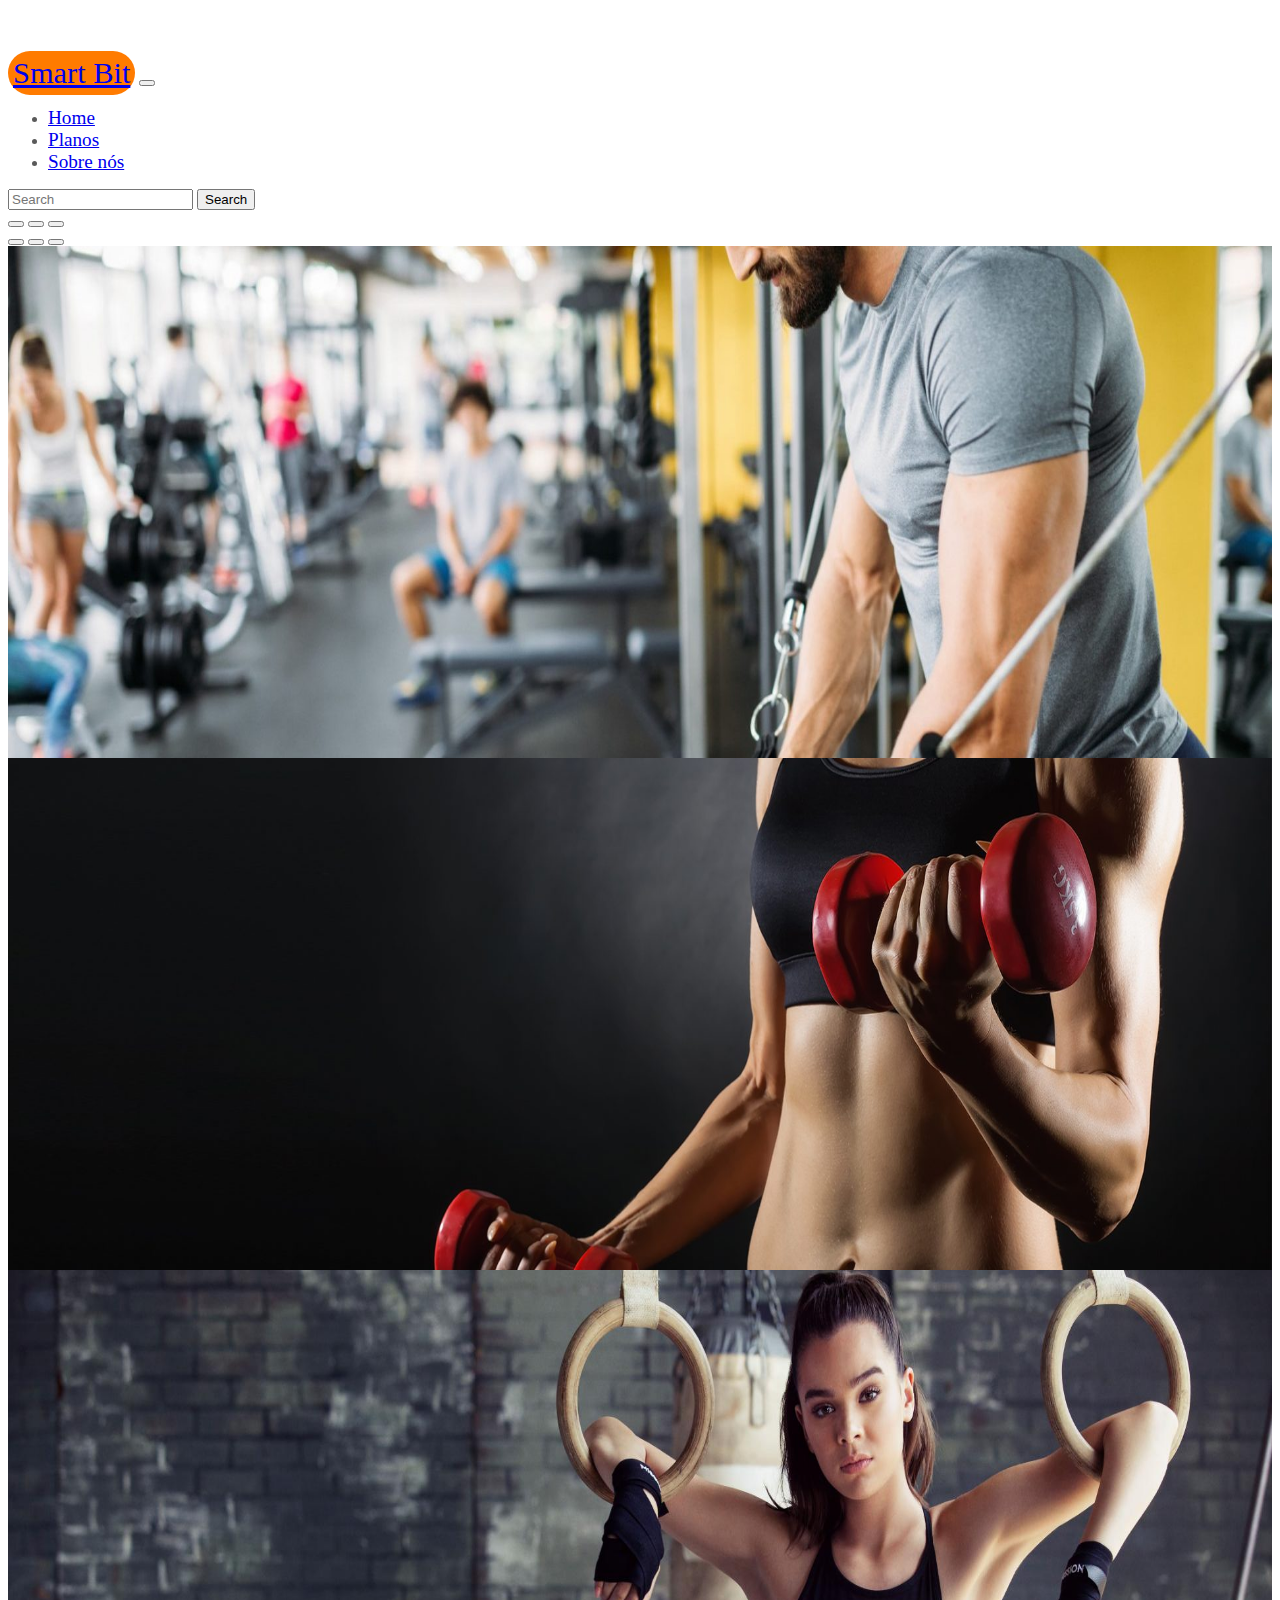
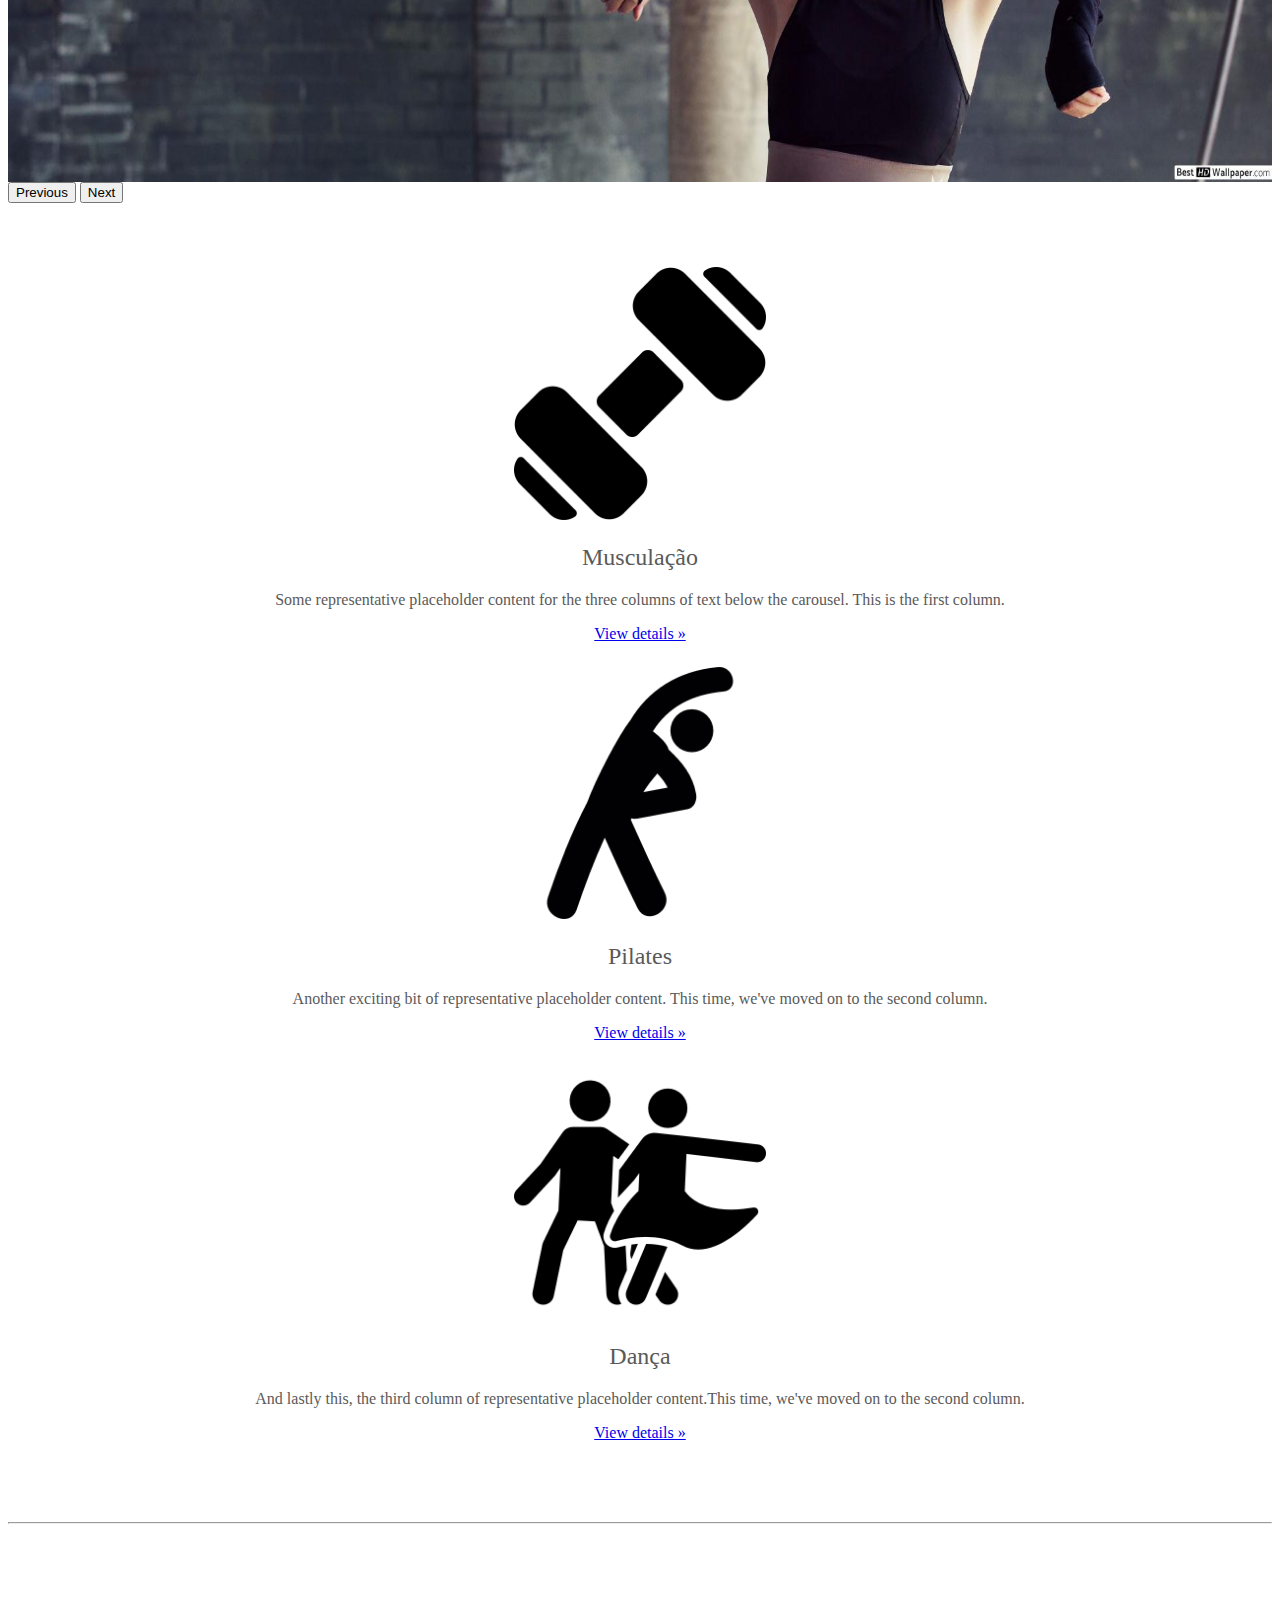
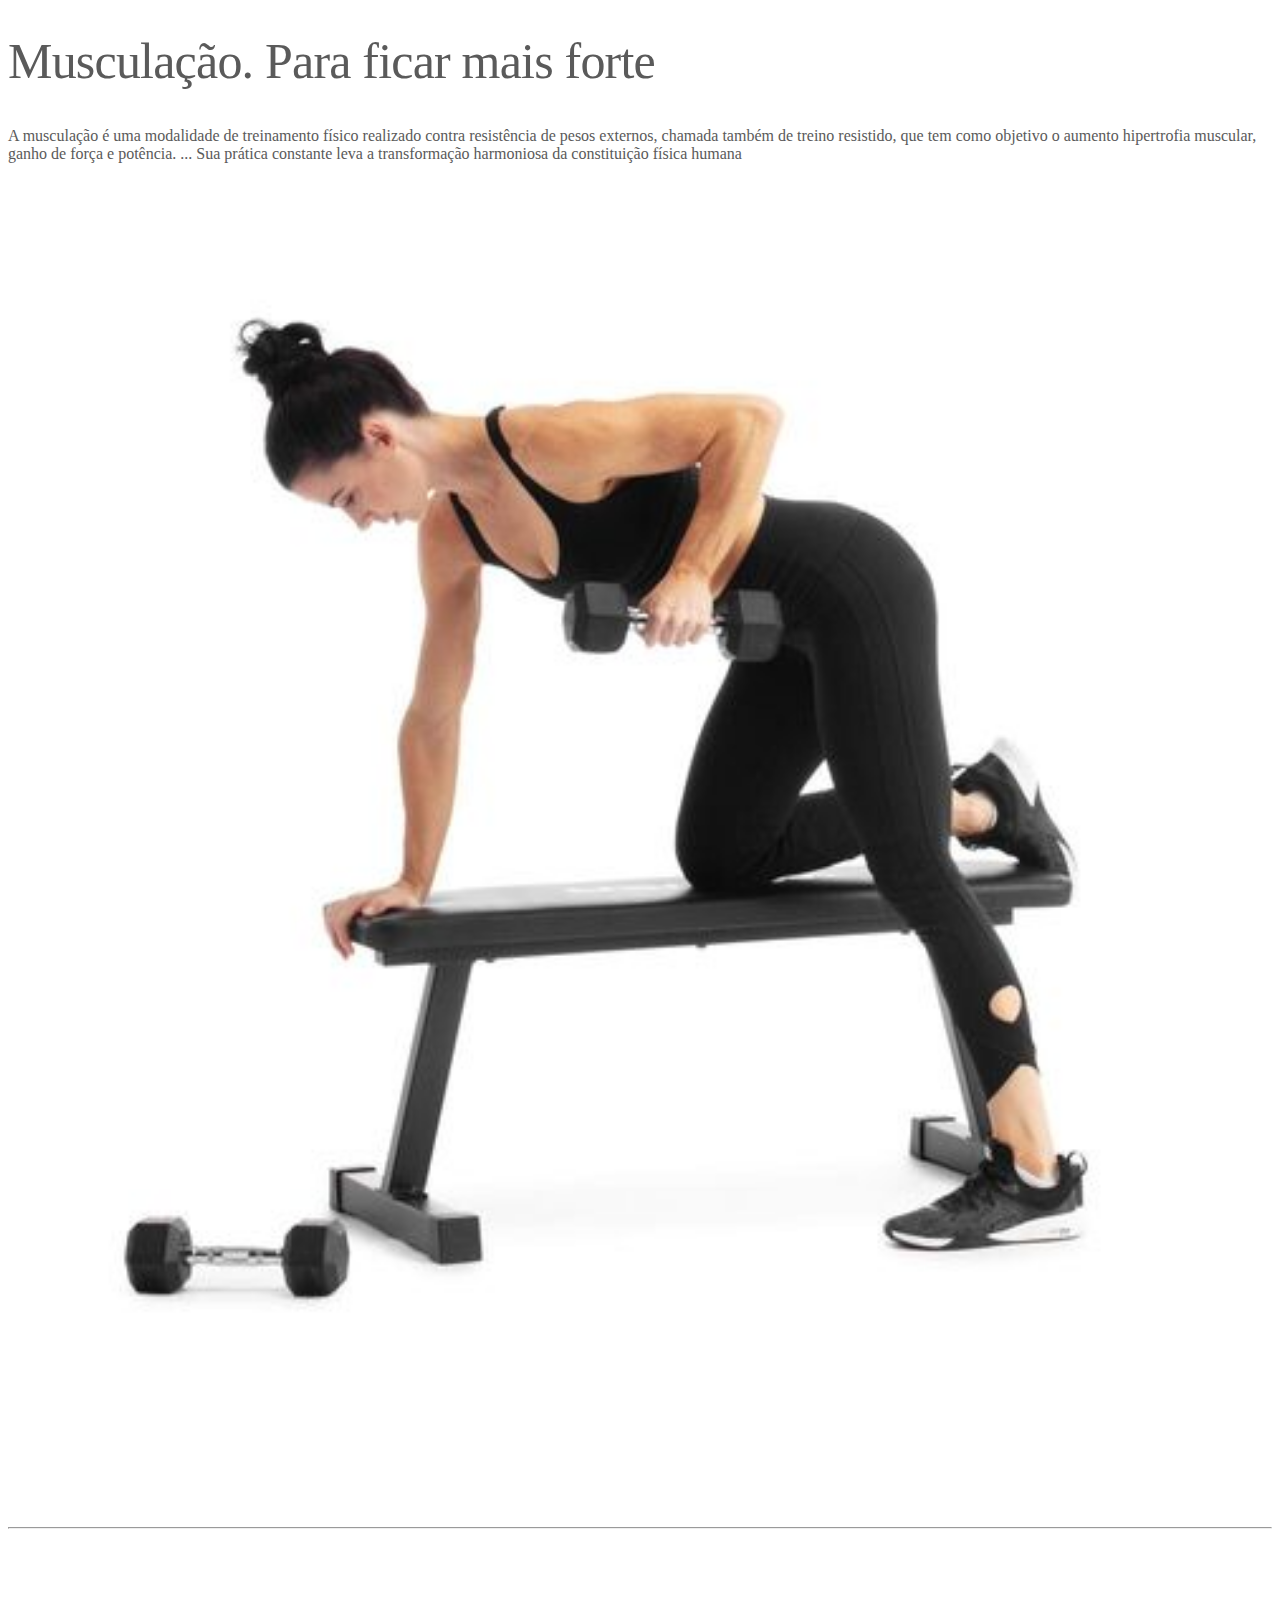
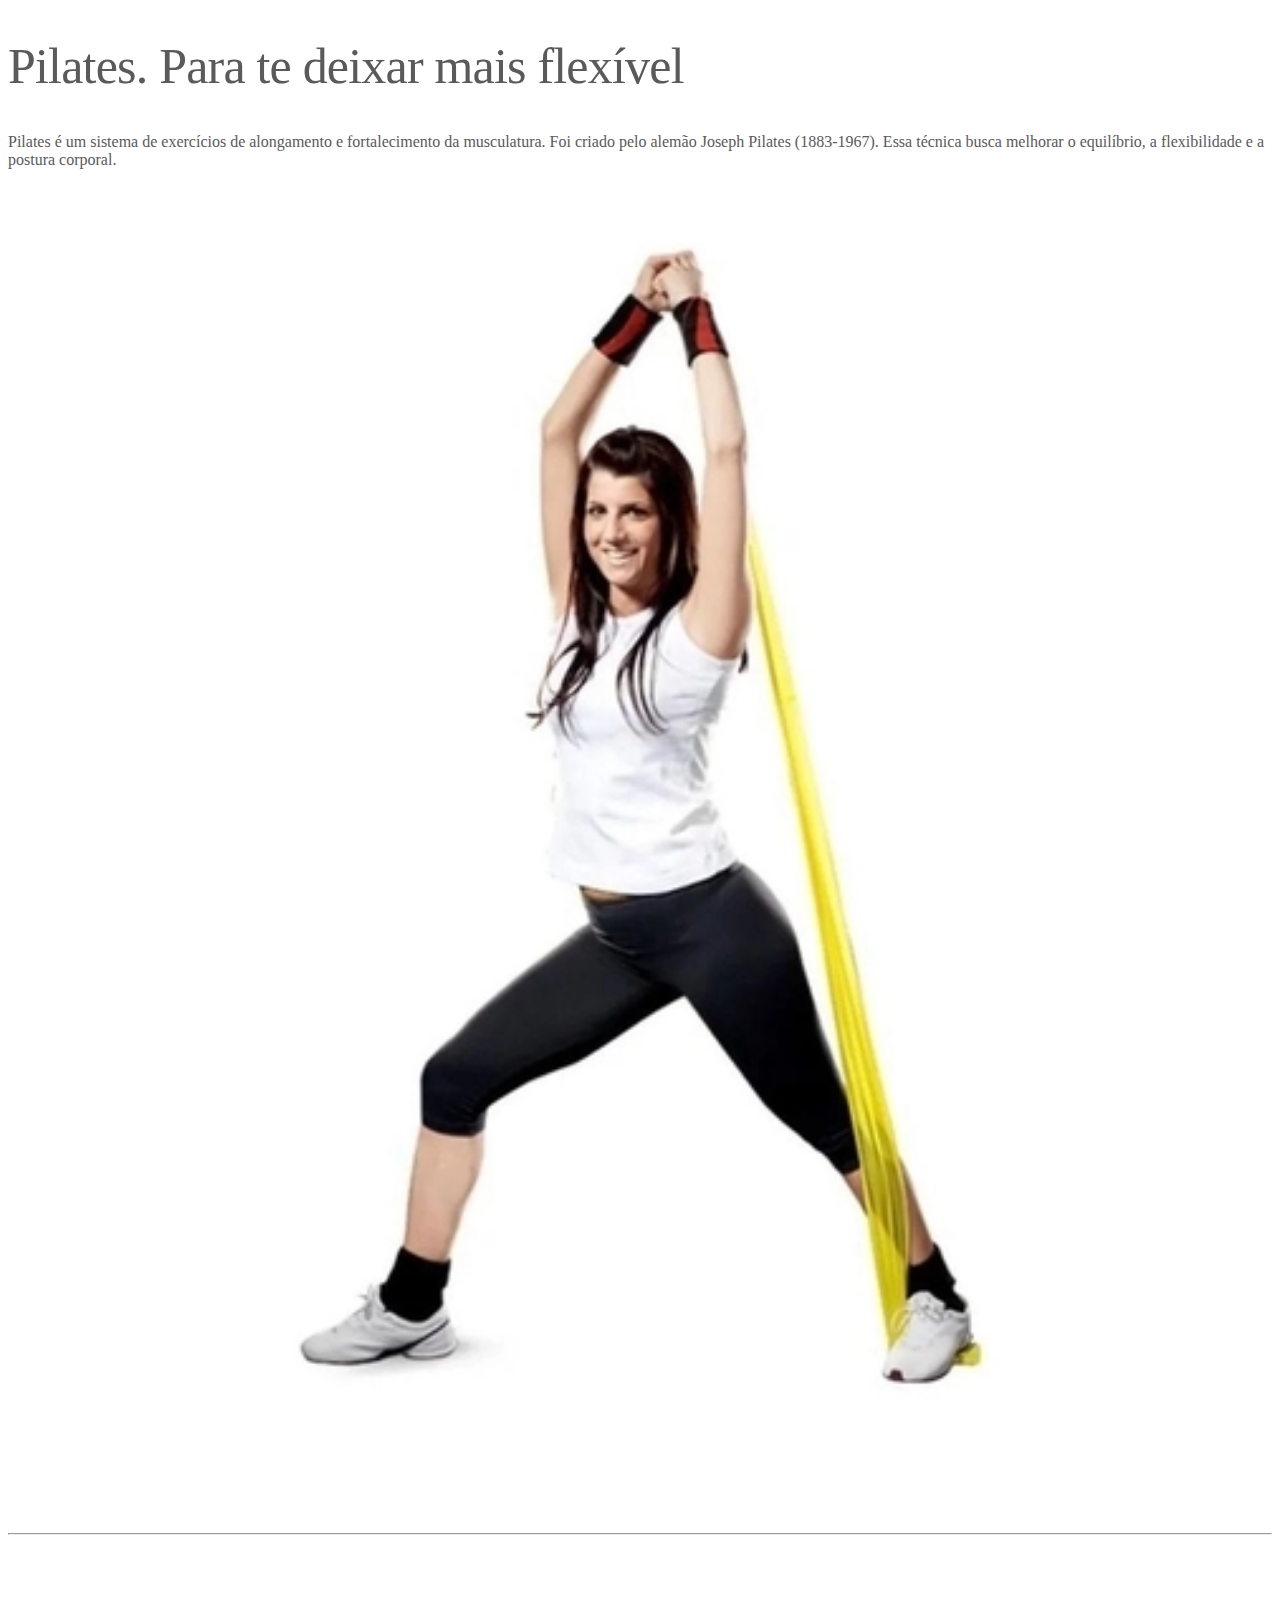
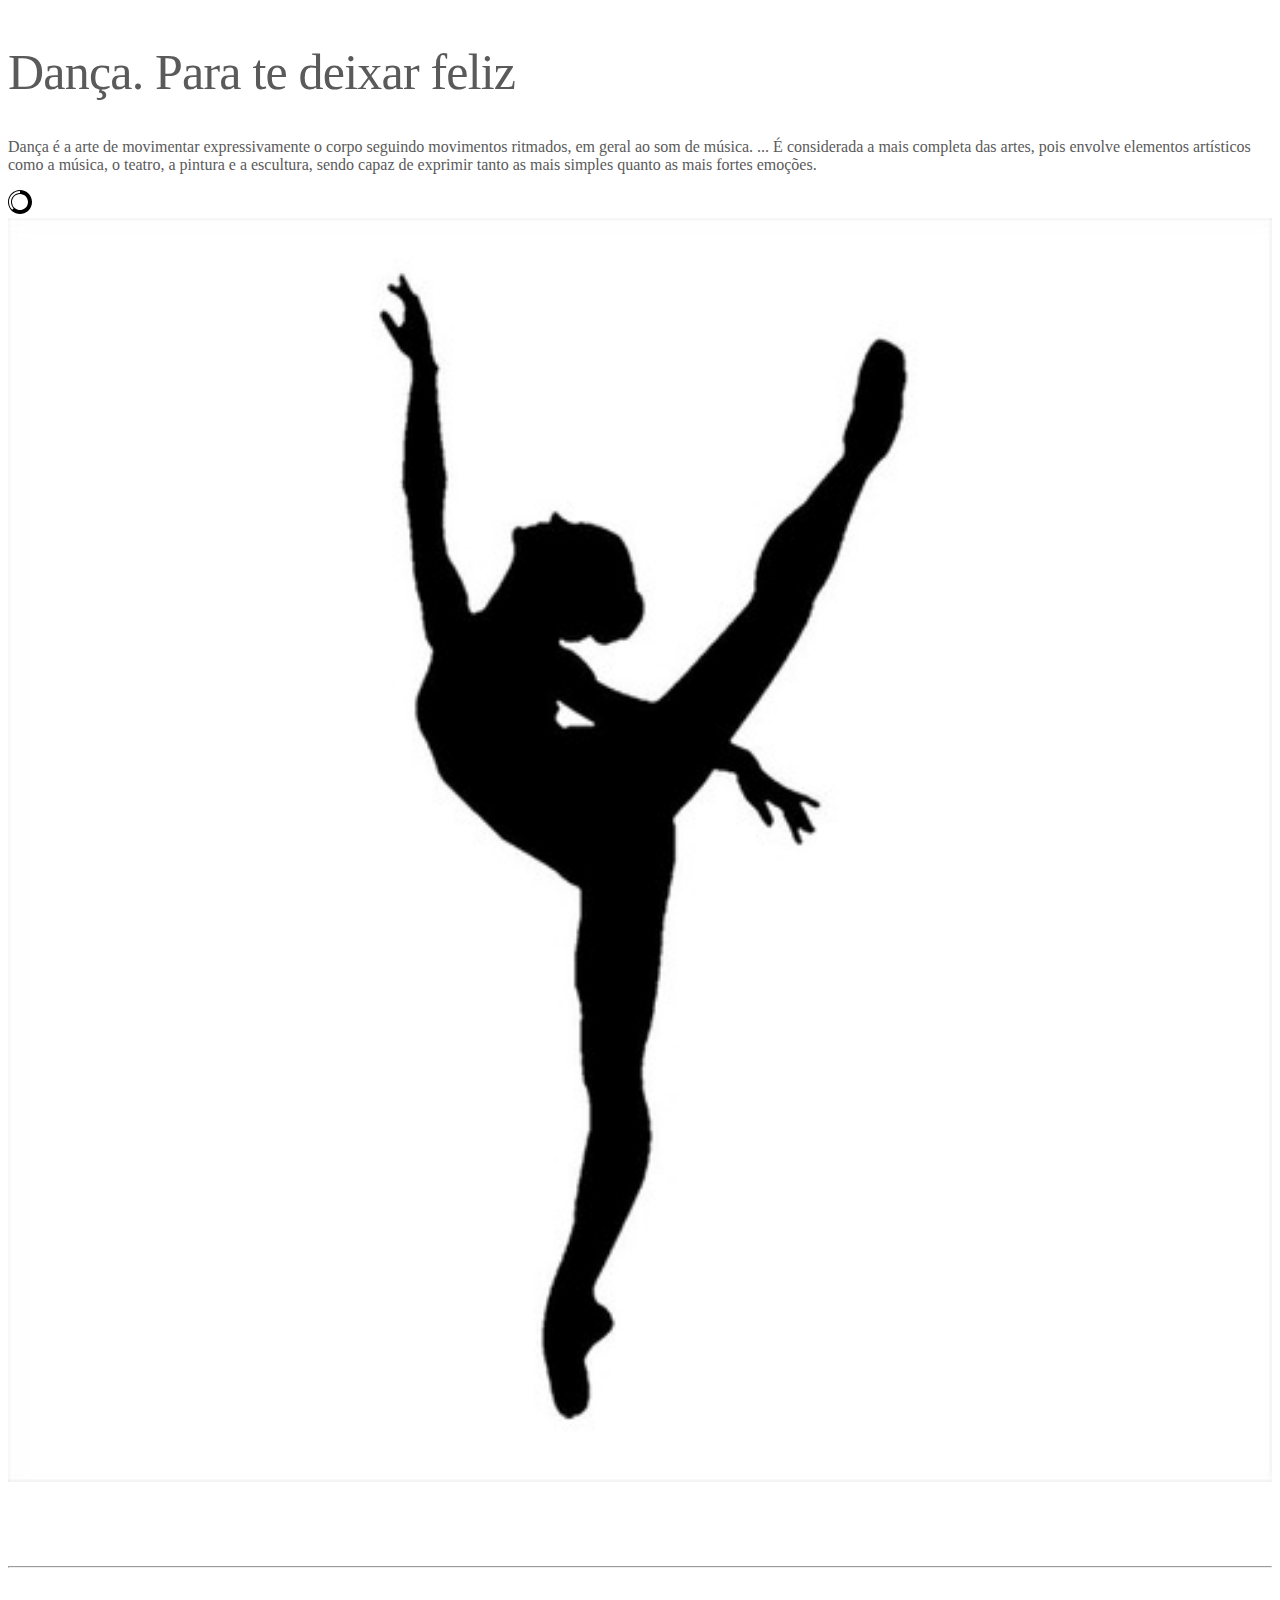
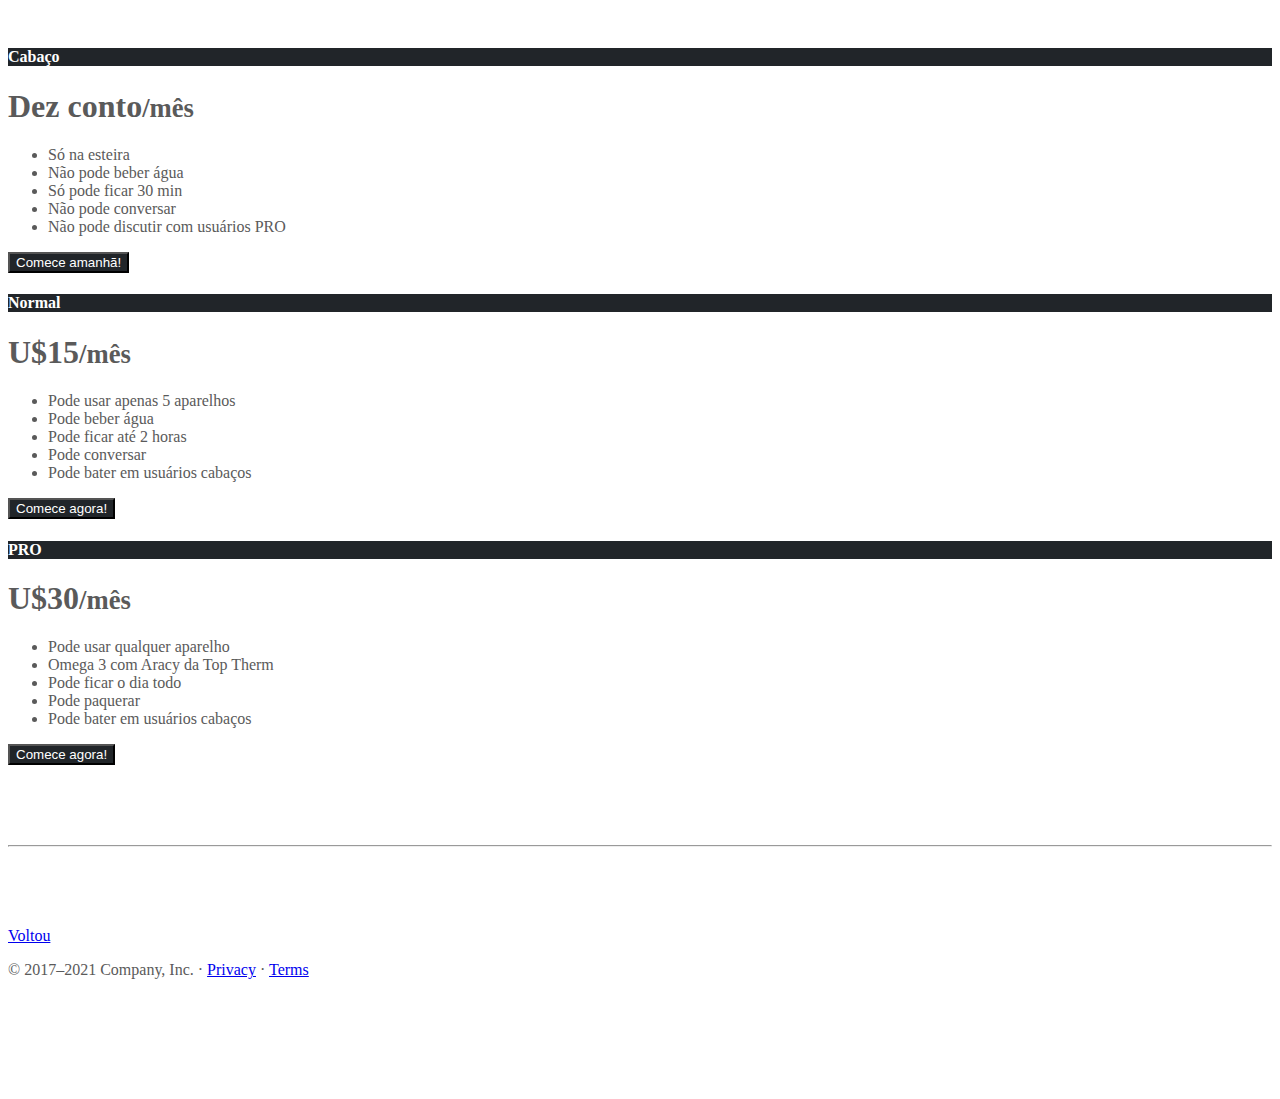
<file: index.html>
<!DOCTYPE html>
<html lang="pt-br">
    <head> 
        <title>Academia Abadias</title>
        <meta charset="utf-8">
        <meta name="viewport" content="width=device-width, initial-scale=1.0">
        <link href="https://cdn.jsdelivr.net/npm/bootstrap@5.0.1/dist/css/bootstrap.min.css" rel="stylesheet" integrity="sha384-+0n0xVW2eSR5OomGNYDnhzAbDsOXxcvSN1TPprVMTNDbiYZCxYbOOl7+AMvyTG2x" crossorigin="anonymous">
        
    
        <link rel="apple-touch-icon" href="/docs/5.0/assets/img/favicons/apple-touch-icon.png" sizes="180x180">
        <link rel="icon" href="/docs/5.0/assets/img/favicons/favicon-32x32.png" sizes="32x32" type="image/png">
        <link rel="icon" href="/docs/5.0/assets/img/favicons/favicon-16x16.png" sizes="16x16" type="image/png">
        <link rel="manifest" href="/docs/5.0/assets/img/favicons/manifest.json">
        <link rel="mask-icon" href="/docs/5.0/assets/img/favicons/safari-pinned-tab.svg" color="#7952b3">
        <link rel="icon" href="/docs/5.0/assets/img/favicons/favicon.ico">
        <meta name="theme-color" content="#7952b3">
      
      
          <style>
            .bd-placeholder-img {
              font-size: 1.125rem;
              text-anchor: middle;
              -webkit-user-select: none;
              -moz-user-select: none;
              user-select: none;
            }
      
            @media (min-width: 768px) {
              .bd-placeholder-img-lg {
                font-size: 3.5rem;
              }
            }
          </style>
      
          
          <!-- Custom styles for this template -->
          <link href="css/carousel.css" rel="stylesheet">
        </head>
        <body>
          
      <header>
        <nav class="navbar navbar-expand-md navbar-dark fixed-top bg-dark">
          <div class="container-fluid">
            <a class="navbar-brand" href="#" style="font-size: 1.9em;">Smart Bit</a>
            <button class="navbar-toggler" type="button" data-bs-toggle="collapse" data-bs-target="#navbarCollapse" aria-controls="navbarCollapse" aria-expanded="false" aria-label="Toggle navigation">
              <span class="navbar-toggler-icon"></span>
            </button>
            <div class="collapse navbar-collapse" id="navbarCollapse">
              <ul class="navbar-nav me-auto mb-2 mb-md-0">
                <li class="nav-item">
                  <a class="nav-link active" aria-current="page" href="#">Home</a>
                </li>
                <li class="nav-item">
                  <a class="nav-link" href="#planos">Planos</a>
                </li>
                <li class="nav-item">
                  <a class="nav-link" href="#" tabindex="-1" aria-disabled="true">Sobre nós</a>
                </li>
              </ul>
              <form class="d-flex">
                <input class="form-control me-2" type="search" placeholder="Search" aria-label="Search">
                <button class="btn btn-outline-success" type="submit">Search</button>
              </form>
            </div>
          </div>
        </nav>
      </header>
      
      <main>
      
        <div id="myCarousel" class="carousel slide" data-bs-ride="carousel">
          <div class="carousel-indicators">
            <button type="button" data-bs-target="#myCarousel" data-bs-slide-to="0" class="active" aria-current="true" aria-label="Slide 1"></button>
            <button type="button" data-bs-target="#myCarousel" data-bs-slide-to="1" aria-label="Slide 2"></button>
            <button type="button" data-bs-target="#myCarousel" data-bs-slide-to="2" aria-label="Slide 3"></button>
          </div>
          <div class="carousel-inner">
            <div id="carouselExampleIndicators" class="carousel slide carousel-fade" data-bs-ride="carousel">
              <div class="carousel-indicators">
                <button type="button" data-bs-target="#carouselExampleIndicators" data-bs-slide-to="0" class="active" aria-current="true" aria-label="Slide 1"></button>
                <button type="button" data-bs-target="#carouselExampleIndicators" data-bs-slide-to="1" aria-label="Slide 2"></button>
                <button type="button" data-bs-target="#carouselExampleIndicators" data-bs-slide-to="2" aria-label="Slide 3"></button>
              </div>  
              <div class="carousel-inner">
                  <div class="carousel-item active" data-bs-interval="3000">
                    <img src="img/acade.jpg" class="d-block w-100" alt="Treino de Peito">
                  </div>
                  <div class="carousel-item" data-bs-interval="3000">
                    <img src="img/academia.jpg" class="d-block w-100" alt="Treino de Bíceps">
                  </div>
                  <div class="carousel-item" data-bs-interval="3000">
                    <img src="img/trein.jpg" class="d-block w-100" alt="Modelo Fitness">
                  </div>
                </div>
                <button class="carousel-control-prev" type="button" data-bs-target="#carouselExampleIndicators" data-bs-slide="prev">
                  <span class="carousel-control-prev-icon" aria-hidden="true"></span>
                  <span class="visually-hidden">Previous</span>
                </button>
                <button class="carousel-control-next" type="button" data-bs-target="#carouselExampleIndicators" data-bs-slide="next">
                  <span class="carousel-control-next-icon" aria-hidden="true"></span>
                  <span class="visually-hidden">Next</span>
                </button>
              </div>
      
      
        <!-- Marketing messaging and featurettes
        ================================================== -->
        <!-- Wrap the rest of the page in another container to center all the content. -->
      
        <div class="container marketing">
      
          <!-- Three columns of text below the carousel -->
          <div class="row">
            <div class="col-lg-4">
              <img class="bd-placeholder-img-1 rounded-circle" width="140" height="140" src="img/peso1.png" role="img" aria-label="Placeholder: 140x140" preserveAspectRatio="xMidYMid slice" focusable="false"><title>Placeholder</title><rect width="100%" height="100%" fill="#777"/><text x="50%" y="50%" fill="#777" dy=".3em"></text></svg>
      
              <h2>Musculação</h2>
              <p>Some representative placeholder content for the three columns of text below the carousel. This is the first column.</p>
              <p><a class="btn btn-secondary" href="#musc">View details &raquo;</a></p>
            </div><!-- /.col-lg-4 -->
            <div class="col-lg-4">
              <img class="bd-placeholder-img-1 rounded-circle" width="140" height="140" src="img/Pilates.png" role="img" aria-label="Placeholder: 140x140" preserveAspectRatio="xMidYMid slice" focusable="false"><title>Placeholder</title><rect width="100%" height="100%" fill="#777"/><text x="50%" y="50%" fill="#777" dy=".3em"></text></svg>
      
              <h2>Pilates</h2>
              <p>Another exciting bit of representative placeholder content. This time, we've moved on to the second column.</p>
              <p><a class="btn btn-secondary" href="#pilates">View details &raquo;</a></p>
            </div><!-- /.col-lg-4 -->
            <div class="col-lg-4">
              <img class="bd-placeholder-img-1 rounded-circle" width="140" height="140" src="img/dance.png" role="img" aria-label="Placeholder: 140x140" preserveAspectRatio="xMidYMid slice" focusable="false"><title>Placeholder</title><rect width="100%" height="100%" fill="#777"/><text x="50%" y="50%" fill="#777" dy=".3em"></text></svg>
      
              <h2>Dança</h2>
              <p>And lastly this, the third column of representative placeholder content.This time, we've moved on to the second column.</p>
              <p><a class="btn btn-secondary" href="#dance">View details &raquo;</a></p>
            </div><!-- /.col-lg-4 -->
          </div><!-- /.row -->
      
      
          <!-- START THE FEATURETTES -->
      
          <hr class="featurette-divider">
      
          <div id="musc" class="row featurette">
            <div class="col-md-7">
              <h2 class="featurette-heading">Musculação. <span class="text-muted">Para ficar mais forte</span></h2>
              <p class="lead">A musculação é uma modalidade de treinamento físico realizado contra resistência de pesos externos, chamada também de treino resistido, que tem como objetivo o aumento hipertrofia muscular, ganho de força e potência. ... Sua prática constante leva a transformação harmoniosa da constituição física humana</p>
            </div>
            <div class="col-md-5">
              <img class="bd-placeholder-img bd-placeholder-img-lg featurette-image img-fluid mx-auto" width="500" height="500" src="img/musc.jpg" role="img" aria-label="Placeholder: 500x500" preserveAspectRatio="xMidYMid slice" focusable="false"><title>Placeholder</title><rect width="100%" height="100%" fill="#eee"/><text x="50%" y="50%" fill="#aaa" dy=".3em"></text></img>
      
            </div>
          </div>
      
          <hr class="featurette-divider">
      
          <div id="pilates" class="row featurette">
            <div class="col-md-7 order-md-2">
              <h2 class="featurette-heading">Pilates. <span class="text-muted">Para te deixar mais flexível</span></h2>
              <p class="lead">Pilates é um sistema de exercícios de alongamento e fortalecimento da musculatura. Foi criado pelo alemão Joseph Pilates (1883-1967). Essa técnica busca melhorar o equilíbrio, a flexibilidade e a postura corporal.</p>
            </div>
            <div class="col-md-5 order-md-1">
              <img class="bd-placeholder-img bd-placeholder-img-lg featurette-image img-fluid mx-auto" width="500" height="500" src="img/pilates2.webp" role="img" aria-label="Placeholder: 500x500" preserveAspectRatio="xMidYMid slice" focusable="false"><title>Placeholder</title><rect width="100%" height="100%" fill="#eee"/><text x="50%" y="50%" fill="#aaa" dy=".3em"></text></img>
      
            </div>
          </div>
      
          <hr class="featurette-divider">
      
          <div id="dance" class="row featurette">
            <div class="col-md-7">
              <h2 class="featurette-heading">Dança. <span class="text-muted">Para te deixar feliz</span></h2>
              <p class="lead">Dança é a arte de movimentar expressivamente o corpo seguindo movimentos ritmados, em geral ao som de música. ... É considerada a mais completa das artes, pois envolve elementos artísticos como a música, o teatro, a pintura e a escultura, sendo capaz de exprimir tanto as mais simples quanto as mais fortes emoções.</p>
            </div>
            <div class="col-md-5">
              <span class="icon-spin position-absolute a-0 d-flex flex-center ">
              <svg xmlns="http://www.w3.org/2000/svg" width="24" height="24" viewBox="0 0 24 24"><path d="M12 0c-6.627 0-12 5.373-12 12s5.373 12 12 12 12-5.373 12-12-5.373-12-12-12zm8 12c0 4.418-3.582 8-8 8s-8-3.582-8-8 3.582-8 8-8 8 3.582 8 8zm-19 0c0-6.065 4.935-11 11-11v2c-4.962 0-9 4.038-9 9 0 2.481 1.009 4.731 2.639 6.361l-1.414 1.414.015.014c-2-1.994-3.24-4.749-3.24-7.789z"/></svg>
              </span>
              <img class="bd-placeholder-img bd-placeholder-img-lg featurette-image img-fluid mx-auto" width="500" height="500" src="img/danca.jpg" role="img" aria-label="Placeholder: 500x500" preserveAspectRatio="xMidYMid slice" focusable="false"><title>Placeholder</title><rect width="100%" height="100%" fill="#eee"/><text x="50%" y="50%" fill="#aaa" dy=".3em"></text></imhg>
      
            </div>
          </div>
      
          <hr class="featurette-divider">
          
          <div id="planos" class="row row-cols-1 row-cols-md-3 mb-3 text-center">
            <div class="col">
              <div class="card mb-4 rounded-3 shadow-sm">
                <div class="card-header py-3">
                  <h4 class="my-0 fw-normal">Cabaço</h4>
                </div>
                <div class="card-body">
                  <h1 class="card-title pricing-card-title">Dez conto<small class="text-muted fw-light">/mês</small></h1>
                  <ul class="list-unstyled mt-3 mb-4">
                    <li>Só na esteira</li>
                    <li>Não pode beber água</li>
                    <li>Só pode ficar 30 min</li>
                    <li>Não pode conversar</li>
                    <li>Não pode discutir com usuários PRO</li>
                  </ul>
                  <button type="button" class="w-100 btn btn-lg btn-outline-primary">Comece amanhã!</button>
                </div>
              </div>
            </div>
            <div class="col">
              <div class="card mb-4 rounded-3 shadow-sm">
                <div class="card-header py-3">
                  <h4 class="my-0 fw-normal">Normal</h4>
                </div>
                <div class="card-body">
                  <h1 class="card-title pricing-card-title">U$15<small class="text-muted fw-light">/mês</small></h1>
                  <ul class="list-unstyled mt-3 mb-4">
                    <li>Pode usar apenas 5 aparelhos</li>
                    <li>Pode beber água</li>
                    <li>Pode ficar até 2 horas</li>
                    <li>Pode conversar</li>
                    <li>Pode bater em usuários cabaços</li>
                  </ul>
                  <button type="button" class="w-100 btn btn-lg btn-primary">Comece agora!</button>
                </div>
              </div>
            </div>
            <div class="col">
              <div class="card mb-4 rounded-5 shadow-sm ">
                <div class="card-header py-3 text-white bg-primary border-primary">
                  <h4 class="my-0 fw-normal">PRO</h4>
                </div>
                <div class="card-body">
                  <h1 class="card-title pricing-card-title">U$30<small class="text-muted fw-light">/mês</small></h1>
                  <ul class="list-unstyled mt-3 mb-4">
                    <li>Pode usar qualquer aparelho</li>
                    <li>Omega 3 com Aracy da Top Therm</li>
                    <li>Pode ficar o dia todo</li>
                    <li>Pode paquerar</li>
                    <li>Pode bater em usuários cabaços</li>
                  </ul>
                  <button type="button" class="w-100 btn btn-lg btn-primary">Comece agora!</button>
                </div>
              </div>
            </div>
          </div>
          
          <hr class="featurette-divider">
          
          <!-- /END THE FEATURETTES -->
      
        </div><!-- /.container -->
      
      
        <!-- FOOTER -->
        <footer class="container">
          <p class="float-end"><a href="#">Voltou</a></p>
          <p>&copy; 2017–2021 Company, Inc. &middot; <a href="#">Privacy</a> &middot; <a href="#">Terms</a></p>
        </footer>
      </main>
        <div>

        </div>
        <footer>

        </footer>
        <script src="https://cdn.jsdelivr.net/npm/@popperjs/core@2.9.2/dist/umd/popper.min.js" integrity="sha384-IQsoLXl5PILFhosVNubq5LC7Qb9DXgDA9i+tQ8Zj3iwWAwPtgFTxbJ8NT4GN1R8p" crossorigin="anonymous"></script>
        <script src="https://cdn.jsdelivr.net/npm/bootstrap@5.0.1/dist/js/bootstrap.min.js" integrity="sha384-Atwg2Pkwv9vp0ygtn1JAojH0nYbwNJLPhwyoVbhoPwBhjQPR5VtM2+xf0Uwh9KtT" crossorigin="anonymous"></script>
    </body>
</html>
</file>
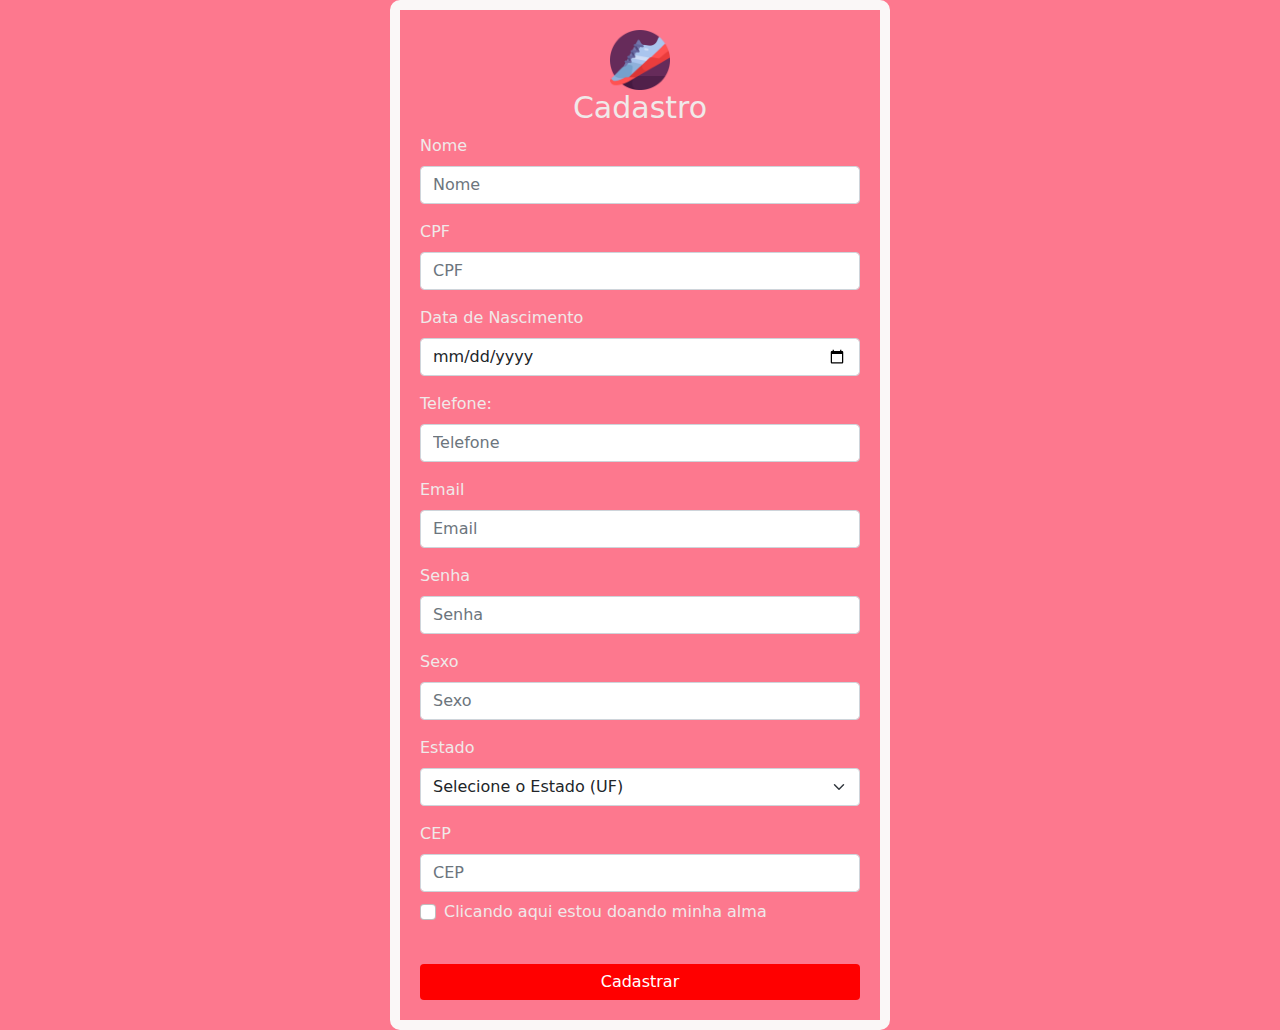
<file: cadastro.html>
<!DOCTYPE html>
<html lang="pt-br">

<head>
    <meta charset="UTF-8">
    <meta name="viewport" content="width=device-width, initial-scale=1.0">
    <meta http-equiv="X-UA-Compatible" content="ie=edge">
    <link rel="stylesheet" href="css/formulario.css">
    <link rel="stylesheet" href="plugins/bootstrap/css/bootstrap.min.css">
    <link rel="stylesheet" href="plugins/fontawesome/css/all.min.css">
    <title>Abadias Fitness - Cadastro</title>
    <link rel="icon" href="img/icone_cad.png" type="image/x-icon">
</head>

<body>
    <div class="register-parent">
        <div class="register">
            <div class="register-title">
                <img src="img/sapato.png" alt="">
                <h2>Cadastro</h2>
            </div>
            <form method="POST" action="conecta.php">
                <div class="mb-3">
                    <label for="inputAddress" class="form-label">Nome</label>
                    <input type="text" class="form-control" id="nome" name="nome" placeholder="Nome" required>
                </div>
                <div class="mb-3">
                    <label for="inputAddress2" class="form-label">CPF</label>
                    <input type="text" class="form-control" id="cpf" name="cpf" placeholder="CPF" required>
                </div>
                <div class="mb-3">
                    <label for="nascimento" class="form-label">Data de Nascimento</label>
                    <input type="date" class="form-control" id="nascimento" name="nascimento" required>
                </div>
                <div class="mb-3">
                    <label for="tel" class="form-label">Telefone: </label>
                    <input type="tel" class="form-control" id="tel" name="tel" placeholder="Telefone" required>
                </div>
                <div class="mb-3">
                    <label for="inputEmail4" class="form-label">Email</label>
                    <input type="email" class="form-control" id="email" name="email" placeholder="Email" required>
                </div>
                <div class="mb-3">
                    <label for="inputSenha" class="form-label">Senha</label>
                    <input type="password" class="form-control" id="senha" name="senha" placeholder="Senha" required>
                </div>

                <div class="mb-3">
                    <label for="inputSexo" class="form-label">Sexo</label>
                    <input type="text" class="form-control" id="sexo" name="sexo" placeholder="Sexo" required>
                </div>
              
                <div class="mb-3">
                    <label for="inputState" class="form-label">Estado</label>
                    <select id="estado" name="estado" class="form-select" required>
                        <option selected="" value="">Selecione o Estado (UF)</option>
                        <option value="Acre">Acre</option>
                        <option value="Alagoas">Alagoas</option>
                        <option value="Amapá">Amapá</option>
                        <option value="Amazonas">Amazonas</option>
                        <option value="Bahia">Bahia</option>
                        <option value="Ceará">Ceará</option>
                        <option value="Distrito Federal">Distrito Federal</option>
                        <option value="Espírito Santo">Espírito Santo</option>
                        <option value="Goiás">Goiás</option>
                        <option value="Maranhão">Maranhão</option>
                        <option value="Mato Grosso">Mato Grosso</option>
                        <option value="Mato Grosso do Sul">Mato Grosso do Sul</option>
                        <option value="Minas Gerais">Minas Gerais</option>
                        <option value="Pará">Pará</option>
                        <option value="Paraíba">Paraíba</option>
                        <option value="Paraná">Paraná</option>
                        <option value="Pernambuco">Pernambuco</option>
                        <option value="Piauí">Piauí</option>
                        <option value="Rio de Janeiro">Rio de Janeiro</option>
                        <option value="Rio Grande do Sul">Rio Grande do Sul</option>
                        <option value="Rio Grande do Norte">Rio Grande do Norte</option>
                        <option value="Rondônia">Rondônia</option>
                        <option value="Roraima">Roraima</option>
                        <option value="Santa Catarina">Santa Catarina</option>
                        <option value="São Paulo">São Paulo</option>
                        <option value="Sergipe">Sergipe</option>
                        <option value="Tocantins">Tocantins</option>
                    </select>
                </div>
                <div class="mb-2">
                    <label for="inputZip" class="form-label">CEP</label>
                    <input type="text" class="form-control" id="cep" name="cep" placeholder="CEP" required>
                </div>
                <div class="col-12">
            <div class="form-check">
                <input class="form-check-input" type="checkbox" id="gridCheck">
                <label class="form-check-label" for="gridCheck-red">
                    Clicando aqui estou doando minha alma
                </label>
            </div>
        </div>
                <div class="col-12 text-center">
                    <button type="submit" class="btn btn-primary">Cadastrar</button>
                </div>
            </form>
        </div>

        <script src="plugins/bootstrap/js/bootstrap.min.js"></script>
        <script src="plugins/fontawesome/js/all.min.js"></script>
</body>

</html>
</file>
<file: css/carousel.css>
/* GLOBAL STYLES
-------------------------------------------------- */
/* Padding below the footer and lighter body text */

body {
    padding-top: 3rem;
    padding-bottom: 3rem;
    color: #5a5a5a;
  }
  
  
  /* CUSTOMIZE THE CAROUSEL
  -------------------------------------------------- */
  
  /* Carousel base class */
  .carousel {
    margin-bottom: 4rem;
  }
  /* Since positioning the image, we need to help out the caption */
  .carousel-caption {
    bottom: 3rem;
    z-index: 10;
  }
  
  /* Declare heights because of positioning of img element */
  .carousel-item {
    height: 32rem;
  }
  .carousel-item > img {
    position: relative;
    top: 0;
    left: 0;
    min-width: 100%;
    height: 32rem;
  }

.navbar-brand{
    background-color: rgb(255, 123, 0);
    border-radius: 50px;
    padding: 5px;  
}

.nav-link{
    font-size: 1.2em;
}

img{
    width: 20%;
    height: auto;
}

.bd-placeholder-img-1{
    width: 20%;
    height: auto;
}

.bd-placeholder-img
{
    width: 100%;
    height: auto;
}


.card-header
{
    background-color: #212529;
    color: white;
}

.bg-primary {
    background-color: #212529!important;
}

.w-100{
    background-color: #212529!important;
    color: white;
    
}



/*.navbar-toggler{ FAZER DPS
background: var(--cor-clara-80);
backdrop-filter: blur(5px);
} */ 
  /* MARKETING CONTENT
  -------------------------------------------------- */
  
  /* Center align the text within the three columns below the carousel */
  .marketing .col-lg-4 {
    margin-bottom: 1.5rem;
    text-align: center;
  }
  .marketing h2 {
    font-weight: 400;
  }
  /* rtl:begin:ignore */
  .marketing .col-lg-4 p {
    margin-right: .75rem;
    margin-left: .75rem;
  }
  /* rtl:end:ignore */
  
  
  /* Featurettes
  ------------------------- */
  
  .featurette-divider {
    margin: 5rem 0; /* Space out the Bootstrap <hr> more */
  }
  
  /* Thin out the marketing headings */
  .featurette-heading {
    font-weight: 300;
    line-height: 1;
    /* rtl:remove */
    letter-spacing: -.05rem;
  }
  
.carousel-item{
    position: relative;
    top: 0;
    left: 0;
    min-width: 100%;
    min-height: 32rem;
}

.icon-spin{

  animation: spinner 1.5s linear infinite ;
  /*display:inline-block; width: 50px; height: 50px;
  border-radius: 50%;
  box-shadow: inset -2px 0 0 2px #0bf;
  */
  

}
@keyframes spinner {

  0% { 
    transform: rotate(0); 
  }
  100% { 
    transform: rotate(360deg);
  }
}
  
  /* RESPONSIVE CSS
  -------------------------------------------------- */
  
  @media (min-width: 40em) {
    /* Bump up size of carousel content */
    .carousel-caption p {
      margin-bottom: 1.25rem;
      font-size: 1.25rem;
      line-height: 1.4;
    }
    
  
    .featurette-heading {
      font-size: 50px;
    }
  }


  
  
  @media (min-width: 62em) {
    .featurette-heading {
      margin-top: 7rem;
    }

    .d-block{
        width: 100%;
    }
  }
</file>
<file: css/formulario.css>
@font-face {
    font-family: 'RobotoMono';
    src: url('../fonts/static/RobotoMono-Regular.ttf');
    font-weight: normal;
}

@font-face {
    font-family: 'RobotoMono';
    src:url('../fonts/static/RobotoMono-Bold.ttf');
    font-weight: 600;
}

@font-face {
    font-family: 'RobotoMono';
    src:url('../fonts/static/RobotoMono-Light.ttf');
    font-weight: 300;
}

.register-parent {
    height: 100%;
    padding: 0 2%;
    background-color: #fb123991;
    
    background-repeat: no-repeat;
    display: flex;
    flex-direction: column;
    align-items: center;
    justify-content: center;
    min-height: 670px;
    transition: 2.8s;
}

.register {
    width: 100%;
    max-width: 500px;
    padding: 20px;
    /* background-color: rgb(255, 213, 213); */
    border: 10px solid rgb(250, 247, 247);
    border-radius: 10px 10px 10px 10px;
    color: rgb(240, 233, 233);
    background-color: rgba(0, 0, 5, 0, 8);
    transition: 2.8s;
    
}

.register-title {
    display: flex;
    flex-direction: column;
    align-items: center;
    justify-content: center;
    transition: 2.8s;
}

.register-title img{
        /* largura da imagem do cadastro */
    height: 60px;  /* altura da imagem do cadastro */
}

.register-title h2{
    font-size: 30px;
    transition: 2.8s;
}

/* .register .form-group label {
    font-size: 14px;
} */

/* .register .form-group input {
    font-size: 14px;
} */

.register button{
    margin-top: 40px;
    animation: color 100s infinite;
    
    color: #fff;
    width:100%;
    display: block;
    border: none; /* SEMPRE ESQUEÇO ESSA POHA */
    transition: 2.8s;
    background-color: red;
    animation-name: color;
    animation-duration: 1.5s; 
    animation-timing-function: ease-out; 
    animation-delay: 0;
    animation-direction: alternate;
    animation-iteration-count: infinite;
    animation-fill-mode: none;
    animation-play-state: running;
}

.register button:hover{
    color:  #f0e8e8;
    border: none;
    transform: scale(1.05);
    transition: 2.8s;
    font-size: 16px;
    animation: color 100s ease-in infinite;
}



.form-check-input:checked {
    background-color: #fd0d12!important;
    border-color: transparent;
}

@keyframes color{
    from{
        background-image: linear-gradient(to right, #f1c9d6, #d35454, #fb1237);
    }
    to{
        background-image: linear-gradient(to right, #fb1237, #d35454, #f1c9d6);
    }
    100%{
        background-image: linear-gradient(to left, #f1c9d6, #d35454, #fb1237);
    }
}

@keyframes stretch {
    0% {
      width: 100%;
      background-color: red;
      border-radius: 100%;
    }
    50% {
        text-align: center;
        width: 70%;
      background-color: orange;
    }
    100% {
      
      background-color: yellow;
    }
  }
</file>
